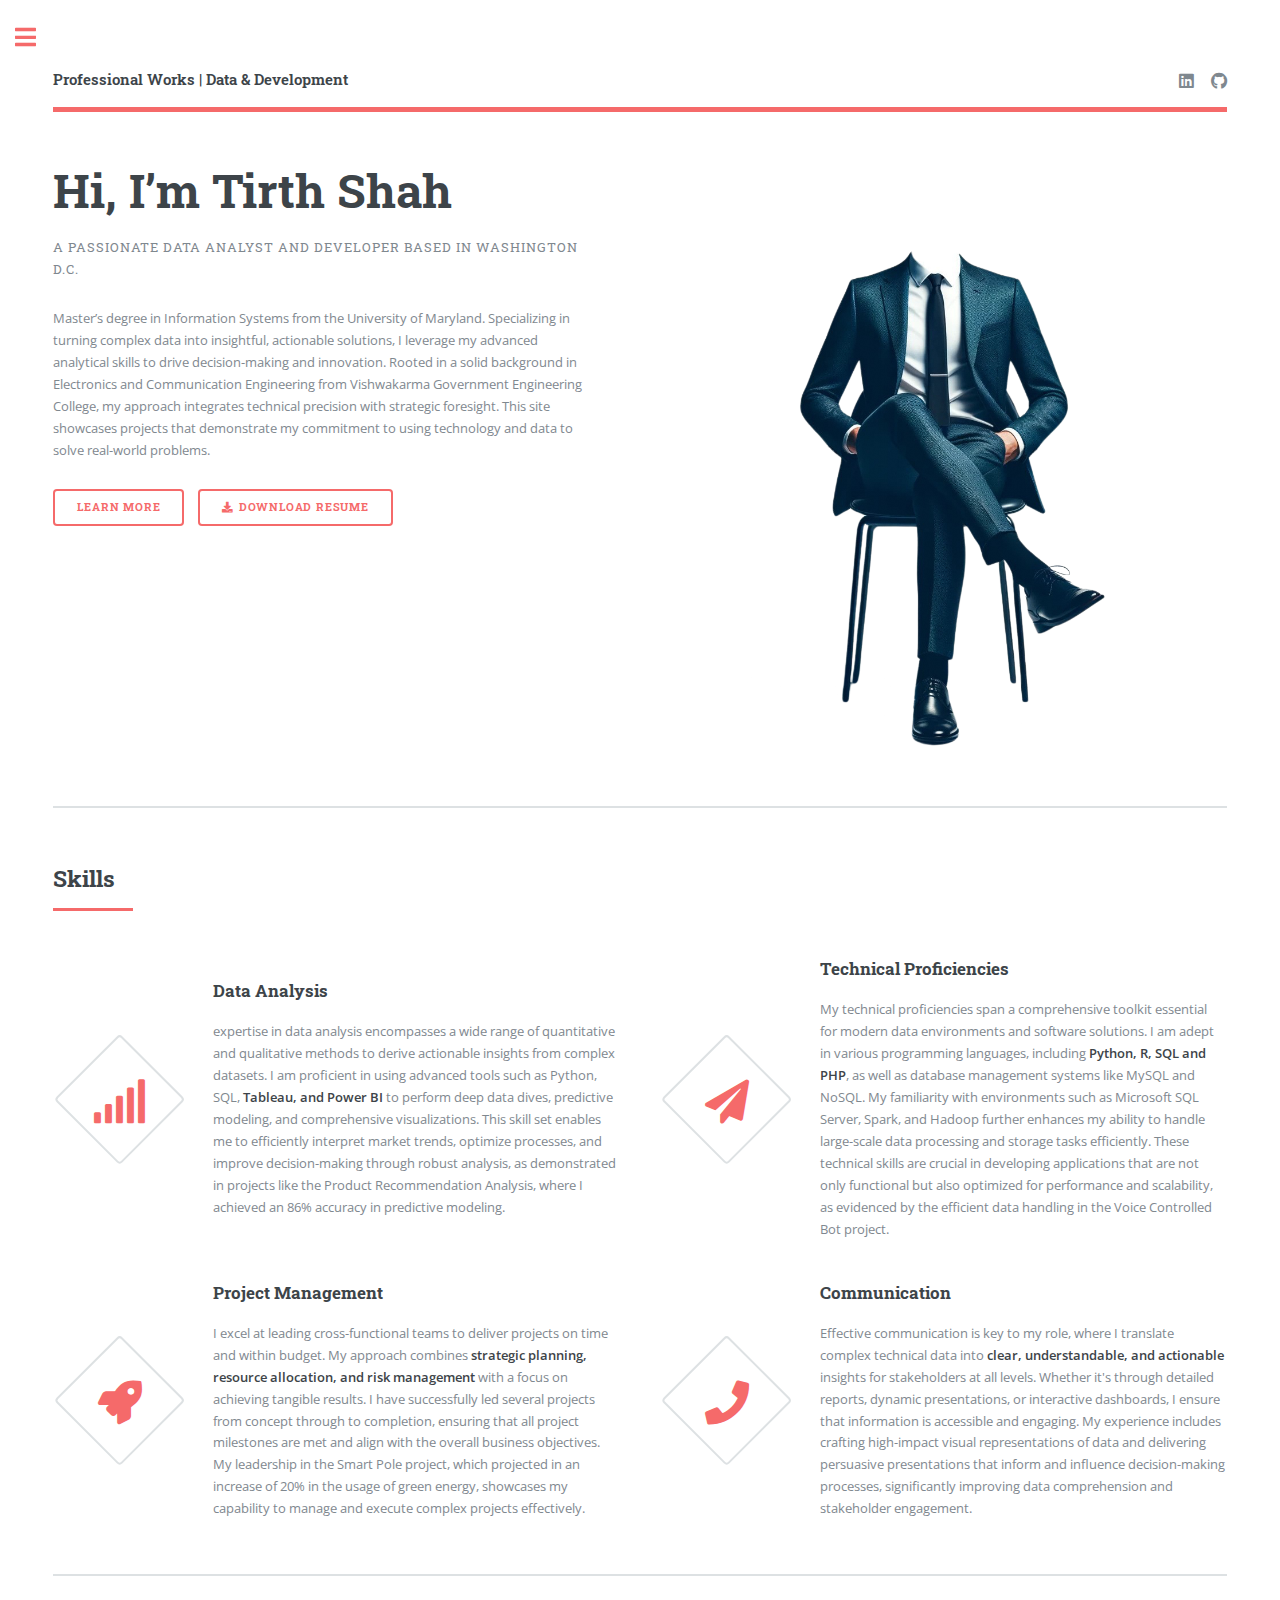
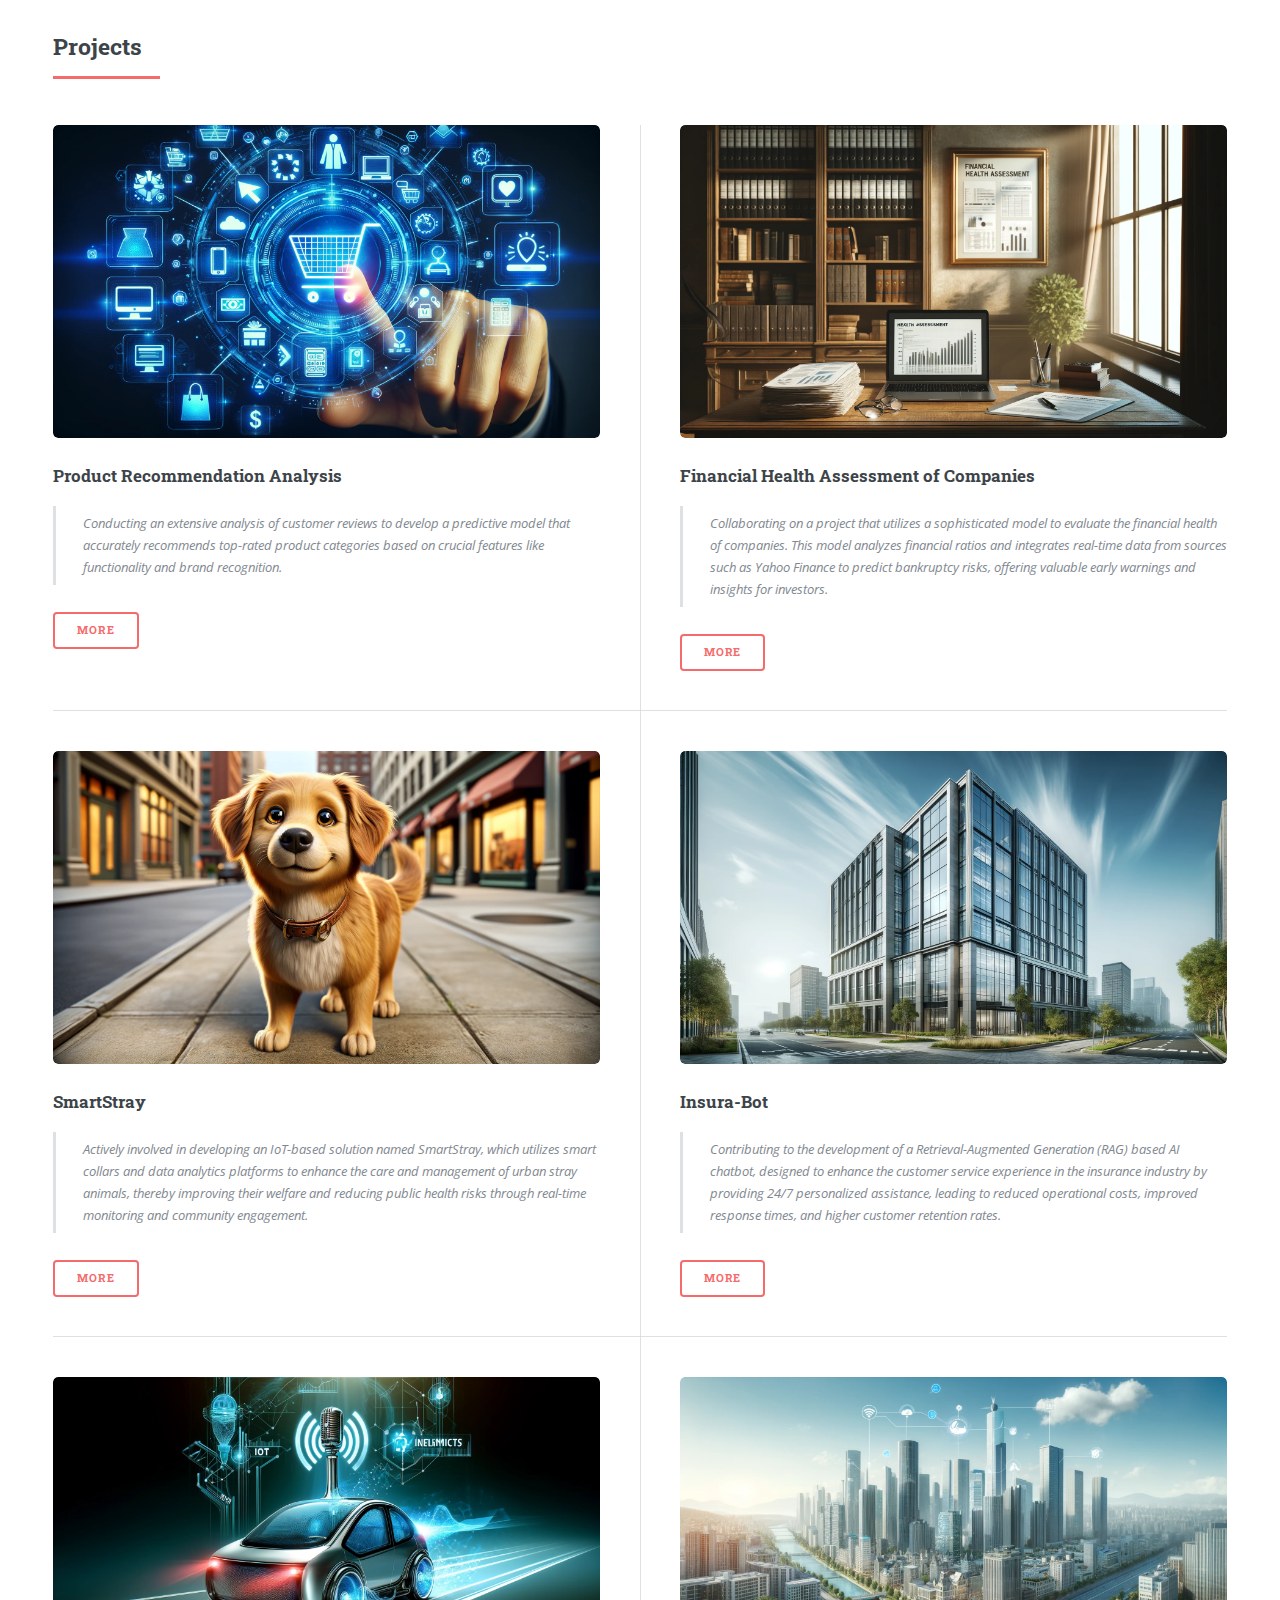
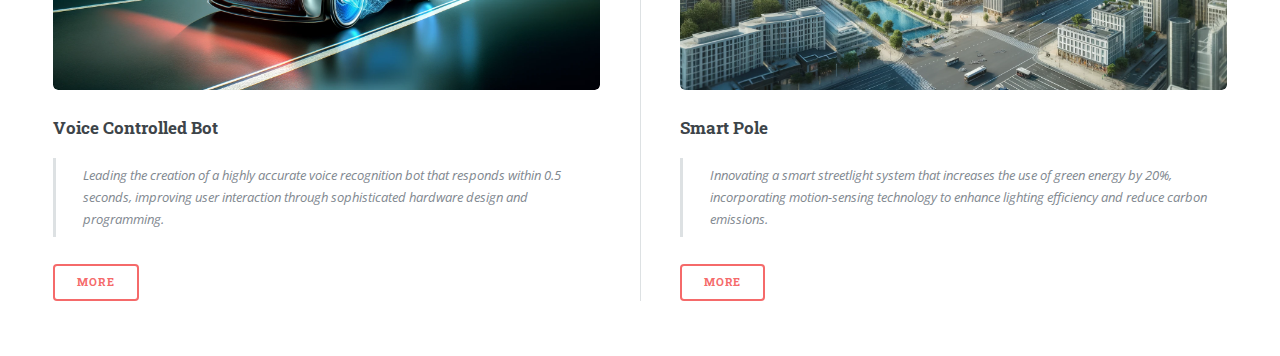
<file: index.html>
<!DOCTYPE HTML>
<!--
	Editorial by HTML5 UP
	html5up.net | @ajlkn
	Free for personal and commercial use under the CCA 3.0 license (html5up.net/license)
-->
<html>
	<head>
		<title>Tirth Shah's Portfolio</title>
		<meta charset="utf-8" />
		<meta name="viewport" content="width=device-width, initial-scale=1, user-scalable=no" />
		<link rel="stylesheet" href="assets/css/main.css" />
	</head>
	<body class="is-preload">

		<!-- Wrapper -->
			<div id="wrapper">

				<!-- Main -->
					<div id="main">
						<div class="inner">

							<!-- Header -->
								<header id="header">
									<a href="index.html" class="logo"><strong>Professional Works | Data & Development</strong></a>
									<ul class="icons">
										<li><a href="https://www.linkedin.com/in/shah00/" class="icon brands fa-linkedin" target="_blank"><span class="label">Linkedin</span></a></li>
										<li><a href="https://github.com/Shahtirth00" class="icon brands fa-github" target="_blank"><span class="label">Github</span></a></li>
									</ul>
								</header>

							<!-- Banner -->
								<section id="banner">
									<div class="content">
										<header>
											<h1>Hi, I’m Tirth Shah<br />
											</h1>
											<p>A passionate Data Analyst and Developer based in Washington D.C.</p>
										</header>
										<p>Master’s degree in Information Systems from the University of Maryland. Specializing in turning complex data into insightful, actionable solutions, I leverage my advanced analytical skills to drive decision-making and innovation. Rooted in a solid background in Electronics and Communication Engineering from Vishwakarma Government Engineering College, my approach integrates technical precision with strategic foresight. This site showcases projects that demonstrate my commitment to using technology and data to solve real-world problems.</p>
										<ul class="actions">
											<li><a href="about.html" class="button big">Learn More</a></li>
											<li><a href="https://raw.githubusercontent.com/Shahtirth00/tirthshah.github.io/main/Resume/TirthShah_Resume.pdf" class="button icon solid fa-download" download>Download Resume</a></li>
										</ul>
									</div>
									<span class="image object">
										<img src="images/ProfessionalMan-ezgif.com-webp-to-jpg-converter-removebg.png" alt="" />
									</span>
								</section>

							<!-- Section -->
								<section>
									<header class="major">
										<h2>Skills</h2>
									</header>
									<div class="features">
										<article>
											<span class="icon solid fa-signal"></span>
											<div class="content">
												<h3>Data Analysis</h3>
												<p>expertise in data analysis encompasses a wide range of quantitative and qualitative methods to derive actionable insights from complex datasets. I am proficient in using advanced tools such as Python, SQL, <strong>Tableau, and Power BI</strong> to perform deep data dives, predictive modeling, and comprehensive visualizations. This skill set enables me to efficiently interpret market trends, optimize processes, and improve decision-making through robust analysis, as demonstrated in projects like the Product Recommendation Analysis, where I achieved an 86% accuracy in predictive modeling.</p>
											</div>
										</article>
										<article>
											<span class="icon solid fa-paper-plane"></span>
											<div class="content">
												<h3>Technical Proficiencies</h3>
												<p>My technical proficiencies span a comprehensive toolkit essential for modern data environments and software solutions. I am adept in various programming languages, including <strong>Python, R, SQL and PHP</strong>, as well as database management systems like MySQL and NoSQL. My familiarity with environments such as Microsoft SQL Server, Spark, and Hadoop further enhances my ability to handle large-scale data processing and storage tasks efficiently. These technical skills are crucial in developing applications that are not only functional but also optimized for performance and scalability, as evidenced by the efficient data handling in the Voice Controlled Bot project.</p>
											</div>
										</article>
										<article>
											<span class="icon solid fa-rocket"></span>
											<div class="content">
												<h3>Project Management</h3>
												<p>I excel at leading cross-functional teams to deliver projects on time and within budget. My approach combines <strong>strategic planning, resource allocation, and risk management</strong> with a focus on achieving tangible results. I have successfully led several projects from concept through to completion, ensuring that all project milestones are met and align with the overall business objectives. My leadership in the Smart Pole project, which projected in an increase of 20% in the usage of green energy, showcases my capability to manage and execute complex projects effectively.</p>
											</div>
										</article>
										<article>
											<span class="icon solid fa-phone"></span>
											<div class="content">
												<h3>Communication</h3>
												<p>Effective communication is key to my role, where I translate complex technical data into <strong>clear, understandable, and actionable</strong> insights for stakeholders at all levels. Whether it's through detailed reports, dynamic presentations, or interactive dashboards, I ensure that information is accessible and engaging. My experience includes crafting high-impact visual representations of data and delivering persuasive presentations that inform and influence decision-making processes, significantly improving data comprehension and stakeholder engagement.</p>
											</div>
										</article>
									</div>
								</section>

							<!-- Section -->
								<section>
									<header class="major">
										<h2>Projects</h2>
									</header>
									<div class="posts">
										<article>
											<a href="#" class="image"><img src="images/ProductRecommendation.webp" alt="" /></a>
											<h3>Product Recommendation Analysis</h3>
											<blockquote>Conducting an extensive analysis of customer reviews to develop a predictive model that accurately recommends top-rated product categories based on crucial features like functionality and brand recognition.</blockquote>
											<ul class="actions">
												<li><a href="https://github.com/Shahtirth00/Product-Recommendation-Analysis" target="_blank" class="button">More</a></li>
											</ul>
										</article>
										<article>
											<a href="#" class="image"><img src="images/Financial.webp" alt="An image of " /></a>
											<h3>Financial Health Assessment of Companies</h3>
											<blockquote>Collaborating on a project that utilizes a sophisticated model to evaluate the financial health of companies. This model analyzes financial ratios and integrates real-time data from sources such as Yahoo Finance to predict bankruptcy risks, offering valuable early warnings and insights for investors.</blockquote>
											<ul class="actions">
												<li><a href="https://github.com/Shahtirth00/Financial-Health-Assessment-of-Companies" target="_blank" class="button">More</a></li>
											</ul>
										</article>
										<article>
											<a href="#" class="image"><img src="images/SmartStray.webp" alt="" /></a>
											<h3>SmartStray</h3>
											<blockquote>Actively involved in developing an IoT-based solution named SmartStray, which utilizes smart collars and data analytics platforms to enhance the care and management of urban stray animals, thereby improving their welfare and reducing public health risks through real-time monitoring and community engagement.</blockquote>
											<ul class="actions">
												<li><a href="#" class="button">More</a></li>
											</ul>
										</article>
										<article>
											<a href="#" class="image"><img src="images/InsuranceComp.webp" alt="" /></a>
											<h3>Insura-Bot</h3>
											<blockquote>Contributing to the development of a Retrieval-Augmented Generation (RAG) based AI chatbot, designed to enhance the customer service experience in the insurance industry by providing 24/7 personalized assistance, leading to reduced operational costs, improved response times, and higher customer retention rates.</blockquote>
											<ul class="actions">
												<li><a href="https://github.com/Shahtirth00/InsuraBot" target="_blank" class="button">More</a></li>
											</ul>
										</article>
										<article>
											<a href="#" class="image"><img src="images/VoiceControlledBot.webp" alt="" /></a>
											<h3>Voice Controlled Bot</h3>
											<blockquote>Leading the creation of a highly accurate voice recognition bot that responds within 0.5 seconds, improving user interaction through sophisticated hardware design and programming.</blockquote>
											<ul class="actions">
												<li><a href="#" class="button">More</a></li>
											</ul>
										</article>
										<article>
											<a href="#" class="image"><img src="images/SmartCity.webp" alt="" /></a>
											<h3>Smart Pole</h3>
											<blockquote>Innovating a smart streetlight system that increases the use of green energy by 20%, incorporating motion-sensing technology to enhance lighting efficiency and reduce carbon emissions.</blockquote>
											<ul class="actions">
												<li><a href="#" class="button">More</a></li>
											</ul>
										</article>
									</div>
								</section>

						</div>
					</div>

				<!-- Sidebar -->
					<div id="sidebar">
						<div class="inner">

							<!-- Menu -->
								<nav id="menu">
									<header class="major">
										<h2>Menu</h2>
									</header>
									<ul>
										<li><a href="index.html">Homepage</a></li>
										<li><a href="about.html">About</a></li>
										<li>
											<span class="opener">Projects</span>
											<ul>
												<li><a href="https://github.com/Shahtirth00/Product-Recommendation-Analysis" target="_blank">Product Recommendation Analysis</a></li>
												<li><a href="https://github.com/Shahtirth00/Financial-Health-Assessment-of-Companies" target="_blank">Financial Health Assessment of Companies</a></li>
												<li><a href="#">SmartStray</a></li>
												<li><a href="https://github.com/Shahtirth00/InsuraBot" target="_blank">Insura-Bot</a></li>
												<li><a href="#">Voice Controlled Bot</a></li>
												<li><a href="#">Smart Pole</a></li>
											</ul>
										<li>
											<span class="opener">Work Experience</span>
											<ul>
												<li><a href="#">MSquare Technologies</a></li>
											</ul>
										</li>
									</ul>
								</nav>

							<!-- Section -->
								<section>
									<header class="major">
										<h2>Get in touch</h2>
									</header>
									<p>Whether you have a question, a collaboration idea, or just want to say hello, I'd love to hear from you! Feel free to reach out through any of the methods below.</p>
									<ul class="contact">
										<li class="icon solid fa-envelope"><a href="mailto:shah00@umd.edu">shah00@umd.edu</a></li>
										<li class="icon solid fa-phone">(804) 971-0815</li>
										<li class="icon solid fa-home">8802 36th Ave<br />
										College Park, MD 20740</li>
									</ul>
								</section>

							<!-- Footer -->
								<footer id="footer">
									<p class="copyright">&copy; Tirth Shah. All rights reserved.</p>
								</footer>

						</div>
					</div>

			</div>

		<!-- Scripts -->
			<script src="assets/js/jquery.min.js"></script>
			<script src="assets/js/browser.min.js"></script>
			<script src="assets/js/breakpoints.min.js"></script>
			<script src="assets/js/util.js"></script>
			<script src="assets/js/main.js"></script>

	</body>
</html>
</file>
<file: assets/css/main.css>
@import url(fontawesome-all.min.css);
@import url("https://fonts.googleapis.com/css?family=Open+Sans:400,600,400italic,600italic|Roboto+Slab:400,700");
/*
	Editorial by HTML5 UP
	html5up.net | @ajlkn
	Free for personal and commercial use under the CCA 3.0 license (html5up.net/license)
*/
html, body, div, span, applet, object,
iframe, h1, h2, h3, h4, h5, h6, p, blockquote,
pre, a, abbr, acronym, address, big, cite,
code, del, dfn, em, img, ins, kbd, q, s, samp,
small, strike, strong, sub, sup, tt, var, b,
u, i, center, dl, dt, dd, ol, ul, li, fieldset,
form, label, legend, table, caption, tbody,
tfoot, thead, tr, th, td, article, aside,
canvas, details, embed, figure, figcaption,
footer, header, hgroup, menu, nav, output, ruby,
section, summary, time, mark, audio, video {
  margin: 0;
  padding: 0;
  border: 0;
  font-size: 100%;
  font: inherit;
  vertical-align: baseline; }

article, aside, details, figcaption, figure,
footer, header, hgroup, menu, nav, section {
  display: block; }

body {
  line-height: 1; }

ol, ul {
  list-style: none; }

blockquote, q {
  quotes: none; }
  blockquote:before, blockquote:after, q:before, q:after {
    content: '';
    content: none; }

table {
  border-collapse: collapse;
  border-spacing: 0; }

body {
  -webkit-text-size-adjust: none; }

mark {
  background-color: transparent;
  color: inherit; }

input::-moz-focus-inner {
  border: 0;
  padding: 0; }

input, select, textarea {
  -moz-appearance: none;
  -webkit-appearance: none;
  -ms-appearance: none;
  appearance: none; }

/* Basic */
@-ms-viewport {
  width: device-width; }

body {
  -ms-overflow-style: scrollbar; }

@media screen and (max-width: 480px) {
  html, body {
    min-width: 320px; } }

html {
  box-sizing: border-box; }

*, *:before, *:after {
  box-sizing: inherit; }

body {
  background: #ffffff; }
  body.is-preload *, body.is-preload *:before, body.is-preload *:after, body.is-resizing *, body.is-resizing *:before, body.is-resizing *:after {
    -moz-animation: none !important;
    -webkit-animation: none !important;
    -ms-animation: none !important;
    animation: none !important;
    -moz-transition: none !important;
    -webkit-transition: none !important;
    -ms-transition: none !important;
    transition: none !important; }

/* Type */
body, input, select, textarea {
  color: #7f888f;
  font-family: "Open Sans", sans-serif;
  font-size: 13pt;
  font-weight: 400;
  line-height: 1.65; }
  @media screen and (max-width: 1680px) {
    body, input, select, textarea {
      font-size: 11pt; } }
  @media screen and (max-width: 1280px) {
    body, input, select, textarea {
      font-size: 10pt; } }
  @media screen and (max-width: 360px) {
    body, input, select, textarea {
      font-size: 9pt; } }

a {
  -moz-transition: color 0.2s ease-in-out, border-bottom-color 0.2s ease-in-out;
  -webkit-transition: color 0.2s ease-in-out, border-bottom-color 0.2s ease-in-out;
  -ms-transition: color 0.2s ease-in-out, border-bottom-color 0.2s ease-in-out;
  transition: color 0.2s ease-in-out, border-bottom-color 0.2s ease-in-out;
  border-bottom: dotted 1px;
  color: #f56a6a;
  text-decoration: none; }
  a:hover {
    border-bottom-color: #f56a6a;
    color: #f56a6a !important; }
    a:hover strong {
      color: inherit; }

strong, b {
  color: #3d4449;
  font-weight: 600; }

em, i {
  font-style: italic; }

p {
  margin: 0 0 2em 0; }

h1, h2, h3, h4, h5, h6 {
  color: #3d4449;
  font-family: "Roboto Slab", serif;
  font-weight: 700;
  line-height: 1.5;
  margin: 0 0 1em 0; }
  h1 a, h2 a, h3 a, h4 a, h5 a, h6 a {
    color: inherit;
    text-decoration: none;
    border-bottom: 0; }

h1 {
  font-size: 4em;
  margin: 0 0 0.5em 0;
  line-height: 1.3; }

h2 {
  font-size: 1.75em; }

h3 {
  font-size: 1.25em; }

h4 {
  font-size: 1.1em; }

h5 {
  font-size: 0.9em; }

h6 {
  font-size: 0.7em; }

@media screen and (max-width: 1680px) {
  h1 {
    font-size: 3.5em; } }

@media screen and (max-width: 980px) {
  h1 {
    font-size: 3.25em; } }

@media screen and (max-width: 736px) {
  h1 {
    font-size: 2em;
    line-height: 1.4; }
  h2 {
    font-size: 1.5em; } }

sub {
  font-size: 0.8em;
  position: relative;
  top: 0.5em; }

sup {
  font-size: 0.8em;
  position: relative;
  top: -0.5em; }

blockquote {
  border-left: solid 3px rgba(210, 215, 217, 0.75);
  font-style: italic;
  margin: 0 0 2em 0;
  padding: 0.5em 0 0.5em 2em; }

code {
  background: rgba(230, 235, 237, 0.25);
  border-radius: 0.375em;
  border: solid 1px rgba(210, 215, 217, 0.75);
  font-family: "Courier New", monospace;
  font-size: 0.9em;
  margin: 0 0.25em;
  padding: 0.25em 0.65em; }

pre {
  -webkit-overflow-scrolling: touch;
  font-family: "Courier New", monospace;
  font-size: 0.9em;
  margin: 0 0 2em 0; }
  pre code {
    display: block;
    line-height: 1.75;
    padding: 1em 1.5em;
    overflow-x: auto; }

hr {
  border: 0;
  border-bottom: solid 1px rgba(210, 215, 217, 0.75);
  margin: 2em 0; }
  hr.major {
    margin: 3em 0; }

.align-left {
  text-align: left; }

.align-center {
  text-align: center; }

.align-right {
  text-align: right; }

/* Row */
.row {
  display: flex;
  flex-wrap: wrap;
  box-sizing: border-box;
  align-items: stretch; }
  .row > * {
    box-sizing: border-box; }
  .row.gtr-uniform > * > :last-child {
    margin-bottom: 0; }
  .row.aln-left {
    justify-content: flex-start; }
  .row.aln-center {
    justify-content: center; }
  .row.aln-right {
    justify-content: flex-end; }
  .row.aln-top {
    align-items: flex-start; }
  .row.aln-middle {
    align-items: center; }
  .row.aln-bottom {
    align-items: flex-end; }
  .row > .imp {
    order: -1; }
  .row > .col-1 {
    width: 8.33333%; }
  .row > .off-1 {
    margin-left: 8.33333%; }
  .row > .col-2 {
    width: 16.66667%; }
  .row > .off-2 {
    margin-left: 16.66667%; }
  .row > .col-3 {
    width: 25%; }
  .row > .off-3 {
    margin-left: 25%; }
  .row > .col-4 {
    width: 33.33333%; }
  .row > .off-4 {
    margin-left: 33.33333%; }
  .row > .col-5 {
    width: 41.66667%; }
  .row > .off-5 {
    margin-left: 41.66667%; }
  .row > .col-6 {
    width: 50%; }
  .row > .off-6 {
    margin-left: 50%; }
  .row > .col-7 {
    width: 58.33333%; }
  .row > .off-7 {
    margin-left: 58.33333%; }
  .row > .col-8 {
    width: 66.66667%; }
  .row > .off-8 {
    margin-left: 66.66667%; }
  .row > .col-9 {
    width: 75%; }
  .row > .off-9 {
    margin-left: 75%; }
  .row > .col-10 {
    width: 83.33333%; }
  .row > .off-10 {
    margin-left: 83.33333%; }
  .row > .col-11 {
    width: 91.66667%; }
  .row > .off-11 {
    margin-left: 91.66667%; }
  .row > .col-12 {
    width: 100%; }
  .row > .off-12 {
    margin-left: 100%; }
  .row.gtr-0 {
    margin-top: 0;
    margin-left: 0em; }
    .row.gtr-0 > * {
      padding: 0 0 0 0em; }
    .row.gtr-0.gtr-uniform {
      margin-top: 0em; }
      .row.gtr-0.gtr-uniform > * {
        padding-top: 0em; }
  .row.gtr-25 {
    margin-top: 0;
    margin-left: -0.375em; }
    .row.gtr-25 > * {
      padding: 0 0 0 0.375em; }
    .row.gtr-25.gtr-uniform {
      margin-top: -0.375em; }
      .row.gtr-25.gtr-uniform > * {
        padding-top: 0.375em; }
  .row.gtr-50 {
    margin-top: 0;
    margin-left: -0.75em; }
    .row.gtr-50 > * {
      padding: 0 0 0 0.75em; }
    .row.gtr-50.gtr-uniform {
      margin-top: -0.75em; }
      .row.gtr-50.gtr-uniform > * {
        padding-top: 0.75em; }
  .row {
    margin-top: 0;
    margin-left: -1.5em; }
    .row > * {
      padding: 0 0 0 1.5em; }
    .row.gtr-uniform {
      margin-top: -1.5em; }
      .row.gtr-uniform > * {
        padding-top: 1.5em; }
  .row.gtr-150 {
    margin-top: 0;
    margin-left: -2.25em; }
    .row.gtr-150 > * {
      padding: 0 0 0 2.25em; }
    .row.gtr-150.gtr-uniform {
      margin-top: -2.25em; }
      .row.gtr-150.gtr-uniform > * {
        padding-top: 2.25em; }
  .row.gtr-200 {
    margin-top: 0;
    margin-left: -3em; }
    .row.gtr-200 > * {
      padding: 0 0 0 3em; }
    .row.gtr-200.gtr-uniform {
      margin-top: -3em; }
      .row.gtr-200.gtr-uniform > * {
        padding-top: 3em; }
  @media screen and (max-width: 1680px) {
    .row {
      display: flex;
      flex-wrap: wrap;
      box-sizing: border-box;
      align-items: stretch; }
      .row > * {
        box-sizing: border-box; }
      .row.gtr-uniform > * > :last-child {
        margin-bottom: 0; }
      .row.aln-left {
        justify-content: flex-start; }
      .row.aln-center {
        justify-content: center; }
      .row.aln-right {
        justify-content: flex-end; }
      .row.aln-top {
        align-items: flex-start; }
      .row.aln-middle {
        align-items: center; }
      .row.aln-bottom {
        align-items: flex-end; }
      .row > .imp-xlarge {
        order: -1; }
      .row > .col-1-xlarge {
        width: 8.33333%; }
      .row > .off-1-xlarge {
        margin-left: 8.33333%; }
      .row > .col-2-xlarge {
        width: 16.66667%; }
      .row > .off-2-xlarge {
        margin-left: 16.66667%; }
      .row > .col-3-xlarge {
        width: 25%; }
      .row > .off-3-xlarge {
        margin-left: 25%; }
      .row > .col-4-xlarge {
        width: 33.33333%; }
      .row > .off-4-xlarge {
        margin-left: 33.33333%; }
      .row > .col-5-xlarge {
        width: 41.66667%; }
      .row > .off-5-xlarge {
        margin-left: 41.66667%; }
      .row > .col-6-xlarge {
        width: 50%; }
      .row > .off-6-xlarge {
        margin-left: 50%; }
      .row > .col-7-xlarge {
        width: 58.33333%; }
      .row > .off-7-xlarge {
        margin-left: 58.33333%; }
      .row > .col-8-xlarge {
        width: 66.66667%; }
      .row > .off-8-xlarge {
        margin-left: 66.66667%; }
      .row > .col-9-xlarge {
        width: 75%; }
      .row > .off-9-xlarge {
        margin-left: 75%; }
      .row > .col-10-xlarge {
        width: 83.33333%; }
      .row > .off-10-xlarge {
        margin-left: 83.33333%; }
      .row > .col-11-xlarge {
        width: 91.66667%; }
      .row > .off-11-xlarge {
        margin-left: 91.66667%; }
      .row > .col-12-xlarge {
        width: 100%; }
      .row > .off-12-xlarge {
        margin-left: 100%; }
      .row.gtr-0 {
        margin-top: 0;
        margin-left: 0em; }
        .row.gtr-0 > * {
          padding: 0 0 0 0em; }
        .row.gtr-0.gtr-uniform {
          margin-top: 0em; }
          .row.gtr-0.gtr-uniform > * {
            padding-top: 0em; }
      .row.gtr-25 {
        margin-top: 0;
        margin-left: -0.375em; }
        .row.gtr-25 > * {
          padding: 0 0 0 0.375em; }
        .row.gtr-25.gtr-uniform {
          margin-top: -0.375em; }
          .row.gtr-25.gtr-uniform > * {
            padding-top: 0.375em; }
      .row.gtr-50 {
        margin-top: 0;
        margin-left: -0.75em; }
        .row.gtr-50 > * {
          padding: 0 0 0 0.75em; }
        .row.gtr-50.gtr-uniform {
          margin-top: -0.75em; }
          .row.gtr-50.gtr-uniform > * {
            padding-top: 0.75em; }
      .row {
        margin-top: 0;
        margin-left: -1.5em; }
        .row > * {
          padding: 0 0 0 1.5em; }
        .row.gtr-uniform {
          margin-top: -1.5em; }
          .row.gtr-uniform > * {
            padding-top: 1.5em; }
      .row.gtr-150 {
        margin-top: 0;
        margin-left: -2.25em; }
        .row.gtr-150 > * {
          padding: 0 0 0 2.25em; }
        .row.gtr-150.gtr-uniform {
          margin-top: -2.25em; }
          .row.gtr-150.gtr-uniform > * {
            padding-top: 2.25em; }
      .row.gtr-200 {
        margin-top: 0;
        margin-left: -3em; }
        .row.gtr-200 > * {
          padding: 0 0 0 3em; }
        .row.gtr-200.gtr-uniform {
          margin-top: -3em; }
          .row.gtr-200.gtr-uniform > * {
            padding-top: 3em; } }
  @media screen and (max-width: 1280px) {
    .row {
      display: flex;
      flex-wrap: wrap;
      box-sizing: border-box;
      align-items: stretch; }
      .row > * {
        box-sizing: border-box; }
      .row.gtr-uniform > * > :last-child {
        margin-bottom: 0; }
      .row.aln-left {
        justify-content: flex-start; }
      .row.aln-center {
        justify-content: center; }
      .row.aln-right {
        justify-content: flex-end; }
      .row.aln-top {
        align-items: flex-start; }
      .row.aln-middle {
        align-items: center; }
      .row.aln-bottom {
        align-items: flex-end; }
      .row > .imp-large {
        order: -1; }
      .row > .col-1-large {
        width: 8.33333%; }
      .row > .off-1-large {
        margin-left: 8.33333%; }
      .row > .col-2-large {
        width: 16.66667%; }
      .row > .off-2-large {
        margin-left: 16.66667%; }
      .row > .col-3-large {
        width: 25%; }
      .row > .off-3-large {
        margin-left: 25%; }
      .row > .col-4-large {
        width: 33.33333%; }
      .row > .off-4-large {
        margin-left: 33.33333%; }
      .row > .col-5-large {
        width: 41.66667%; }
      .row > .off-5-large {
        margin-left: 41.66667%; }
      .row > .col-6-large {
        width: 50%; }
      .row > .off-6-large {
        margin-left: 50%; }
      .row > .col-7-large {
        width: 58.33333%; }
      .row > .off-7-large {
        margin-left: 58.33333%; }
      .row > .col-8-large {
        width: 66.66667%; }
      .row > .off-8-large {
        margin-left: 66.66667%; }
      .row > .col-9-large {
        width: 75%; }
      .row > .off-9-large {
        margin-left: 75%; }
      .row > .col-10-large {
        width: 83.33333%; }
      .row > .off-10-large {
        margin-left: 83.33333%; }
      .row > .col-11-large {
        width: 91.66667%; }
      .row > .off-11-large {
        margin-left: 91.66667%; }
      .row > .col-12-large {
        width: 100%; }
      .row > .off-12-large {
        margin-left: 100%; }
      .row.gtr-0 {
        margin-top: 0;
        margin-left: 0em; }
        .row.gtr-0 > * {
          padding: 0 0 0 0em; }
        .row.gtr-0.gtr-uniform {
          margin-top: 0em; }
          .row.gtr-0.gtr-uniform > * {
            padding-top: 0em; }
      .row.gtr-25 {
        margin-top: 0;
        margin-left: -0.375em; }
        .row.gtr-25 > * {
          padding: 0 0 0 0.375em; }
        .row.gtr-25.gtr-uniform {
          margin-top: -0.375em; }
          .row.gtr-25.gtr-uniform > * {
            padding-top: 0.375em; }
      .row.gtr-50 {
        margin-top: 0;
        margin-left: -0.75em; }
        .row.gtr-50 > * {
          padding: 0 0 0 0.75em; }
        .row.gtr-50.gtr-uniform {
          margin-top: -0.75em; }
          .row.gtr-50.gtr-uniform > * {
            padding-top: 0.75em; }
      .row {
        margin-top: 0;
        margin-left: -1.5em; }
        .row > * {
          padding: 0 0 0 1.5em; }
        .row.gtr-uniform {
          margin-top: -1.5em; }
          .row.gtr-uniform > * {
            padding-top: 1.5em; }
      .row.gtr-150 {
        margin-top: 0;
        margin-left: -2.25em; }
        .row.gtr-150 > * {
          padding: 0 0 0 2.25em; }
        .row.gtr-150.gtr-uniform {
          margin-top: -2.25em; }
          .row.gtr-150.gtr-uniform > * {
            padding-top: 2.25em; }
      .row.gtr-200 {
        margin-top: 0;
        margin-left: -3em; }
        .row.gtr-200 > * {
          padding: 0 0 0 3em; }
        .row.gtr-200.gtr-uniform {
          margin-top: -3em; }
          .row.gtr-200.gtr-uniform > * {
            padding-top: 3em; } }
  @media screen and (max-width: 980px) {
    .row {
      display: flex;
      flex-wrap: wrap;
      box-sizing: border-box;
      align-items: stretch; }
      .row > * {
        box-sizing: border-box; }
      .row.gtr-uniform > * > :last-child {
        margin-bottom: 0; }
      .row.aln-left {
        justify-content: flex-start; }
      .row.aln-center {
        justify-content: center; }
      .row.aln-right {
        justify-content: flex-end; }
      .row.aln-top {
        align-items: flex-start; }
      .row.aln-middle {
        align-items: center; }
      .row.aln-bottom {
        align-items: flex-end; }
      .row > .imp-medium {
        order: -1; }
      .row > .col-1-medium {
        width: 8.33333%; }
      .row > .off-1-medium {
        margin-left: 8.33333%; }
      .row > .col-2-medium {
        width: 16.66667%; }
      .row > .off-2-medium {
        margin-left: 16.66667%; }
      .row > .col-3-medium {
        width: 25%; }
      .row > .off-3-medium {
        margin-left: 25%; }
      .row > .col-4-medium {
        width: 33.33333%; }
      .row > .off-4-medium {
        margin-left: 33.33333%; }
      .row > .col-5-medium {
        width: 41.66667%; }
      .row > .off-5-medium {
        margin-left: 41.66667%; }
      .row > .col-6-medium {
        width: 50%; }
      .row > .off-6-medium {
        margin-left: 50%; }
      .row > .col-7-medium {
        width: 58.33333%; }
      .row > .off-7-medium {
        margin-left: 58.33333%; }
      .row > .col-8-medium {
        width: 66.66667%; }
      .row > .off-8-medium {
        margin-left: 66.66667%; }
      .row > .col-9-medium {
        width: 75%; }
      .row > .off-9-medium {
        margin-left: 75%; }
      .row > .col-10-medium {
        width: 83.33333%; }
      .row > .off-10-medium {
        margin-left: 83.33333%; }
      .row > .col-11-medium {
        width: 91.66667%; }
      .row > .off-11-medium {
        margin-left: 91.66667%; }
      .row > .col-12-medium {
        width: 100%; }
      .row > .off-12-medium {
        margin-left: 100%; }
      .row.gtr-0 {
        margin-top: 0;
        margin-left: 0em; }
        .row.gtr-0 > * {
          padding: 0 0 0 0em; }
        .row.gtr-0.gtr-uniform {
          margin-top: 0em; }
          .row.gtr-0.gtr-uniform > * {
            padding-top: 0em; }
      .row.gtr-25 {
        margin-top: 0;
        margin-left: -0.375em; }
        .row.gtr-25 > * {
          padding: 0 0 0 0.375em; }
        .row.gtr-25.gtr-uniform {
          margin-top: -0.375em; }
          .row.gtr-25.gtr-uniform > * {
            padding-top: 0.375em; }
      .row.gtr-50 {
        margin-top: 0;
        margin-left: -0.75em; }
        .row.gtr-50 > * {
          padding: 0 0 0 0.75em; }
        .row.gtr-50.gtr-uniform {
          margin-top: -0.75em; }
          .row.gtr-50.gtr-uniform > * {
            padding-top: 0.75em; }
      .row {
        margin-top: 0;
        margin-left: -1.5em; }
        .row > * {
          padding: 0 0 0 1.5em; }
        .row.gtr-uniform {
          margin-top: -1.5em; }
          .row.gtr-uniform > * {
            padding-top: 1.5em; }
      .row.gtr-150 {
        margin-top: 0;
        margin-left: -2.25em; }
        .row.gtr-150 > * {
          padding: 0 0 0 2.25em; }
        .row.gtr-150.gtr-uniform {
          margin-top: -2.25em; }
          .row.gtr-150.gtr-uniform > * {
            padding-top: 2.25em; }
      .row.gtr-200 {
        margin-top: 0;
        margin-left: -3em; }
        .row.gtr-200 > * {
          padding: 0 0 0 3em; }
        .row.gtr-200.gtr-uniform {
          margin-top: -3em; }
          .row.gtr-200.gtr-uniform > * {
            padding-top: 3em; } }
  @media screen and (max-width: 736px) {
    .row {
      display: flex;
      flex-wrap: wrap;
      box-sizing: border-box;
      align-items: stretch; }
      .row > * {
        box-sizing: border-box; }
      .row.gtr-uniform > * > :last-child {
        margin-bottom: 0; }
      .row.aln-left {
        justify-content: flex-start; }
      .row.aln-center {
        justify-content: center; }
      .row.aln-right {
        justify-content: flex-end; }
      .row.aln-top {
        align-items: flex-start; }
      .row.aln-middle {
        align-items: center; }
      .row.aln-bottom {
        align-items: flex-end; }
      .row > .imp-small {
        order: -1; }
      .row > .col-1-small {
        width: 8.33333%; }
      .row > .off-1-small {
        margin-left: 8.33333%; }
      .row > .col-2-small {
        width: 16.66667%; }
      .row > .off-2-small {
        margin-left: 16.66667%; }
      .row > .col-3-small {
        width: 25%; }
      .row > .off-3-small {
        margin-left: 25%; }
      .row > .col-4-small {
        width: 33.33333%; }
      .row > .off-4-small {
        margin-left: 33.33333%; }
      .row > .col-5-small {
        width: 41.66667%; }
      .row > .off-5-small {
        margin-left: 41.66667%; }
      .row > .col-6-small {
        width: 50%; }
      .row > .off-6-small {
        margin-left: 50%; }
      .row > .col-7-small {
        width: 58.33333%; }
      .row > .off-7-small {
        margin-left: 58.33333%; }
      .row > .col-8-small {
        width: 66.66667%; }
      .row > .off-8-small {
        margin-left: 66.66667%; }
      .row > .col-9-small {
        width: 75%; }
      .row > .off-9-small {
        margin-left: 75%; }
      .row > .col-10-small {
        width: 83.33333%; }
      .row > .off-10-small {
        margin-left: 83.33333%; }
      .row > .col-11-small {
        width: 91.66667%; }
      .row > .off-11-small {
        margin-left: 91.66667%; }
      .row > .col-12-small {
        width: 100%; }
      .row > .off-12-small {
        margin-left: 100%; }
      .row.gtr-0 {
        margin-top: 0;
        margin-left: 0em; }
        .row.gtr-0 > * {
          padding: 0 0 0 0em; }
        .row.gtr-0.gtr-uniform {
          margin-top: 0em; }
          .row.gtr-0.gtr-uniform > * {
            padding-top: 0em; }
      .row.gtr-25 {
        margin-top: 0;
        margin-left: -0.375em; }
        .row.gtr-25 > * {
          padding: 0 0 0 0.375em; }
        .row.gtr-25.gtr-uniform {
          margin-top: -0.375em; }
          .row.gtr-25.gtr-uniform > * {
            padding-top: 0.375em; }
      .row.gtr-50 {
        margin-top: 0;
        margin-left: -0.75em; }
        .row.gtr-50 > * {
          padding: 0 0 0 0.75em; }
        .row.gtr-50.gtr-uniform {
          margin-top: -0.75em; }
          .row.gtr-50.gtr-uniform > * {
            padding-top: 0.75em; }
      .row {
        margin-top: 0;
        margin-left: -1.5em; }
        .row > * {
          padding: 0 0 0 1.5em; }
        .row.gtr-uniform {
          margin-top: -1.5em; }
          .row.gtr-uniform > * {
            padding-top: 1.5em; }
      .row.gtr-150 {
        margin-top: 0;
        margin-left: -2.25em; }
        .row.gtr-150 > * {
          padding: 0 0 0 2.25em; }
        .row.gtr-150.gtr-uniform {
          margin-top: -2.25em; }
          .row.gtr-150.gtr-uniform > * {
            padding-top: 2.25em; }
      .row.gtr-200 {
        margin-top: 0;
        margin-left: -3em; }
        .row.gtr-200 > * {
          padding: 0 0 0 3em; }
        .row.gtr-200.gtr-uniform {
          margin-top: -3em; }
          .row.gtr-200.gtr-uniform > * {
            padding-top: 3em; } }
  @media screen and (max-width: 480px) {
    .row {
      display: flex;
      flex-wrap: wrap;
      box-sizing: border-box;
      align-items: stretch; }
      .row > * {
        box-sizing: border-box; }
      .row.gtr-uniform > * > :last-child {
        margin-bottom: 0; }
      .row.aln-left {
        justify-content: flex-start; }
      .row.aln-center {
        justify-content: center; }
      .row.aln-right {
        justify-content: flex-end; }
      .row.aln-top {
        align-items: flex-start; }
      .row.aln-middle {
        align-items: center; }
      .row.aln-bottom {
        align-items: flex-end; }
      .row > .imp-xsmall {
        order: -1; }
      .row > .col-1-xsmall {
        width: 8.33333%; }
      .row > .off-1-xsmall {
        margin-left: 8.33333%; }
      .row > .col-2-xsmall {
        width: 16.66667%; }
      .row > .off-2-xsmall {
        margin-left: 16.66667%; }
      .row > .col-3-xsmall {
        width: 25%; }
      .row > .off-3-xsmall {
        margin-left: 25%; }
      .row > .col-4-xsmall {
        width: 33.33333%; }
      .row > .off-4-xsmall {
        margin-left: 33.33333%; }
      .row > .col-5-xsmall {
        width: 41.66667%; }
      .row > .off-5-xsmall {
        margin-left: 41.66667%; }
      .row > .col-6-xsmall {
        width: 50%; }
      .row > .off-6-xsmall {
        margin-left: 50%; }
      .row > .col-7-xsmall {
        width: 58.33333%; }
      .row > .off-7-xsmall {
        margin-left: 58.33333%; }
      .row > .col-8-xsmall {
        width: 66.66667%; }
      .row > .off-8-xsmall {
        margin-left: 66.66667%; }
      .row > .col-9-xsmall {
        width: 75%; }
      .row > .off-9-xsmall {
        margin-left: 75%; }
      .row > .col-10-xsmall {
        width: 83.33333%; }
      .row > .off-10-xsmall {
        margin-left: 83.33333%; }
      .row > .col-11-xsmall {
        width: 91.66667%; }
      .row > .off-11-xsmall {
        margin-left: 91.66667%; }
      .row > .col-12-xsmall {
        width: 100%; }
      .row > .off-12-xsmall {
        margin-left: 100%; }
      .row.gtr-0 {
        margin-top: 0;
        margin-left: 0em; }
        .row.gtr-0 > * {
          padding: 0 0 0 0em; }
        .row.gtr-0.gtr-uniform {
          margin-top: 0em; }
          .row.gtr-0.gtr-uniform > * {
            padding-top: 0em; }
      .row.gtr-25 {
        margin-top: 0;
        margin-left: -0.375em; }
        .row.gtr-25 > * {
          padding: 0 0 0 0.375em; }
        .row.gtr-25.gtr-uniform {
          margin-top: -0.375em; }
          .row.gtr-25.gtr-uniform > * {
            padding-top: 0.375em; }
      .row.gtr-50 {
        margin-top: 0;
        margin-left: -0.75em; }
        .row.gtr-50 > * {
          padding: 0 0 0 0.75em; }
        .row.gtr-50.gtr-uniform {
          margin-top: -0.75em; }
          .row.gtr-50.gtr-uniform > * {
            padding-top: 0.75em; }
      .row {
        margin-top: 0;
        margin-left: -1.5em; }
        .row > * {
          padding: 0 0 0 1.5em; }
        .row.gtr-uniform {
          margin-top: -1.5em; }
          .row.gtr-uniform > * {
            padding-top: 1.5em; }
      .row.gtr-150 {
        margin-top: 0;
        margin-left: -2.25em; }
        .row.gtr-150 > * {
          padding: 0 0 0 2.25em; }
        .row.gtr-150.gtr-uniform {
          margin-top: -2.25em; }
          .row.gtr-150.gtr-uniform > * {
            padding-top: 2.25em; }
      .row.gtr-200 {
        margin-top: 0;
        margin-left: -3em; }
        .row.gtr-200 > * {
          padding: 0 0 0 3em; }
        .row.gtr-200.gtr-uniform {
          margin-top: -3em; }
          .row.gtr-200.gtr-uniform > * {
            padding-top: 3em; } }

/* Section/Article */
section.special, article.special {
  text-align: center; }

header p {
  font-family: "Roboto Slab", serif;
  font-size: 1em;
  font-weight: 400;
  letter-spacing: 0.075em;
  margin-top: -0.5em;
  text-transform: uppercase; }

header.major > :last-child {
  border-bottom: solid 3px #f56a6a;
  display: inline-block;
  margin: 0 0 2em 0;
  padding: 0 0.75em 0.5em 0; }

header.main > :last-child {
  margin: 0 0 1em 0; }

/* Form */
form {
  margin: 0 0 2em 0; }

label {
  color: #3d4449;
  display: block;
  font-size: 0.9em;
  font-weight: 600;
  margin: 0 0 1em 0; }

input[type="text"],
input[type="password"],
input[type="email"],
input[type="tel"],
input[type="search"],
input[type="url"],
select,
textarea {
  -moz-appearance: none;
  -webkit-appearance: none;
  -ms-appearance: none;
  appearance: none;
  background: #ffffff;
  border-radius: 0.375em;
  border: none;
  border: solid 1px rgba(210, 215, 217, 0.75);
  color: inherit;
  display: block;
  outline: 0;
  padding: 0 1em;
  text-decoration: none;
  width: 100%; }
  input[type="text"]:invalid,
  input[type="password"]:invalid,
  input[type="email"]:invalid,
  input[type="tel"]:invalid,
  input[type="search"]:invalid,
  input[type="url"]:invalid,
  select:invalid,
  textarea:invalid {
    box-shadow: none; }
  input[type="text"]:focus,
  input[type="password"]:focus,
  input[type="email"]:focus,
  input[type="tel"]:focus,
  input[type="search"]:focus,
  input[type="url"]:focus,
  select:focus,
  textarea:focus {
    border-color: #f56a6a;
    box-shadow: 0 0 0 1px #f56a6a; }

select {
  background-image: url("data:image/svg+xml;charset=utf8,%3Csvg xmlns='http://www.w3.org/2000/svg' width='40' height='40' preserveAspectRatio='none' viewBox='0 0 40 40'%3E%3Cpath d='M9.4,12.3l10.4,10.4l10.4-10.4c0.2-0.2,0.5-0.4,0.9-0.4c0.3,0,0.6,0.1,0.9,0.4l3.3,3.3c0.2,0.2,0.4,0.5,0.4,0.9 c0,0.4-0.1,0.6-0.4,0.9L20.7,31.9c-0.2,0.2-0.5,0.4-0.9,0.4c-0.3,0-0.6-0.1-0.9-0.4L4.3,17.3c-0.2-0.2-0.4-0.5-0.4-0.9 c0-0.4,0.1-0.6,0.4-0.9l3.3-3.3c0.2-0.2,0.5-0.4,0.9-0.4S9.1,12.1,9.4,12.3z' fill='rgba(210, 215, 217, 0.75)' /%3E%3C/svg%3E");
  background-size: 1.25em;
  background-repeat: no-repeat;
  background-position: calc(100% - 1em) center;
  height: 2.75em;
  padding-right: 2.75em;
  text-overflow: ellipsis; }
  select option {
    color: #3d4449;
    background: #ffffff; }
  select:focus::-ms-value {
    background-color: transparent; }
  select::-ms-expand {
    display: none; }

input[type="text"],
input[type="password"],
input[type="email"],
input[type="tel"],
input[type="search"],
input[type="url"],
select {
  height: 2.75em; }

textarea {
  padding: 0.75em 1em; }

input[type="checkbox"],
input[type="radio"] {
  -moz-appearance: none;
  -webkit-appearance: none;
  -ms-appearance: none;
  appearance: none;
  display: block;
  float: left;
  margin-right: -2em;
  opacity: 0;
  width: 1em;
  z-index: -1; }
  input[type="checkbox"] + label,
  input[type="radio"] + label {
    text-decoration: none;
    color: #7f888f;
    cursor: pointer;
    display: inline-block;
    font-size: 1em;
    font-weight: 400;
    padding-left: 2.4em;
    padding-right: 0.75em;
    position: relative; }
    input[type="checkbox"] + label:before,
    input[type="radio"] + label:before {
      -moz-osx-font-smoothing: grayscale;
      -webkit-font-smoothing: antialiased;
      display: inline-block;
      font-style: normal;
      font-variant: normal;
      text-rendering: auto;
      line-height: 1;
      text-transform: none !important;
      font-family: 'Font Awesome 5 Free';
      font-weight: 900; }
    input[type="checkbox"] + label:before,
    input[type="radio"] + label:before {
      background: #ffffff;
      border-radius: 0.375em;
      border: solid 1px rgba(210, 215, 217, 0.75);
      content: '';
      display: inline-block;
      font-size: 0.8em;
      height: 2.0625em;
      left: 0;
      line-height: 2.0625em;
      position: absolute;
      text-align: center;
      top: 0;
      width: 2.0625em; }
  input[type="checkbox"]:checked + label:before,
  input[type="radio"]:checked + label:before {
    background: #3d4449;
    border-color: #3d4449;
    color: #ffffff;
    content: '\f00c'; }
  input[type="checkbox"]:focus + label:before,
  input[type="radio"]:focus + label:before {
    border-color: #f56a6a;
    box-shadow: 0 0 0 1px #f56a6a; }

input[type="checkbox"] + label:before {
  border-radius: 0.375em; }

input[type="radio"] + label:before {
  border-radius: 100%; }

::-webkit-input-placeholder {
  color: #9fa3a6 !important;
  opacity: 1.0; }

:-moz-placeholder {
  color: #9fa3a6 !important;
  opacity: 1.0; }

::-moz-placeholder {
  color: #9fa3a6 !important;
  opacity: 1.0; }

:-ms-input-placeholder {
  color: #9fa3a6 !important;
  opacity: 1.0; }

/* Box */
.box {
  border-radius: 0.375em;
  border: solid 1px rgba(210, 215, 217, 0.75);
  margin-bottom: 2em;
  padding: 1.5em; }
  .box > :last-child,
  .box > :last-child > :last-child,
  .box > :last-child > :last-child > :last-child {
    margin-bottom: 0; }
  .box.alt {
    border: 0;
    border-radius: 0;
    padding: 0; }

/* Icon */
.icon {
  text-decoration: none;
  border-bottom: none;
  position: relative; }
  .icon:before {
    -moz-osx-font-smoothing: grayscale;
    -webkit-font-smoothing: antialiased;
    display: inline-block;
    font-style: normal;
    font-variant: normal;
    text-rendering: auto;
    line-height: 1;
    text-transform: none !important;
    font-family: 'Font Awesome 5 Free';
    font-weight: 400; }
  .icon > .label {
    display: none; }
  .icon:before {
    line-height: inherit; }
  .icon.solid:before {
    font-weight: 900; }
  .icon.brands:before {
    font-family: 'Font Awesome 5 Brands'; }

/* Image */
.image {
  border-radius: 0.375em;
  border: 0;
  display: inline-block;
  position: relative; }
  .image img {
    border-radius: 0.375em;
    display: block; }
  .image.left, .image.right {
    max-width: 40%; }
    .image.left img, .image.right img {
      width: 100%; }
  .image.left {
    float: left;
    padding: 0 1.5em 1em 0;
    top: 0.25em; }
  .image.right {
    float: right;
    padding: 0 0 1em 1.5em;
    top: 0.25em; }
  .image.fit {
    display: block;
    margin: 0 0 2em 0;
    width: 100%; }
    .image.fit img {
      width: 100%; }
  .image.main {
    display: block;
    margin: 0 0 3em 0;
    width: 100%; }
    .image.main img {
      width: 100%; }

a.image {
  overflow: hidden; }
  a.image img {
    -moz-transition: -moz-transform 0.2s ease;
    -webkit-transition: -webkit-transform 0.2s ease;
    -ms-transition: -ms-transform 0.2s ease;
    transition: transform 0.2s ease; }
  a.image:hover img {
    -moz-transform: scale(1.075);
    -webkit-transform: scale(1.075);
    -ms-transform: scale(1.075);
    transform: scale(1.075); }

/* List */
ol {
  list-style: decimal;
  margin: 0 0 2em 0;
  padding-left: 1.25em; }
  ol li {
    padding-left: 0.25em; }

ul {
  list-style: disc;
  margin: 0 0 2em 0;
  padding-left: 1em; }
  ul li {
    padding-left: 0.5em; }
  ul.alt {
    list-style: none;
    padding-left: 0; }
    ul.alt li {
      border-top: solid 1px rgba(210, 215, 217, 0.75);
      padding: 0.5em 0; }
      ul.alt li:first-child {
        border-top: 0;
        padding-top: 0; }

dl {
  margin: 0 0 2em 0; }
  dl dt {
    display: block;
    font-weight: 600;
    margin: 0 0 1em 0; }
  dl dd {
    margin-left: 2em; }

/* Actions */
ul.actions {
  display: -moz-flex;
  display: -webkit-flex;
  display: -ms-flex;
  display: flex;
  cursor: default;
  list-style: none;
  margin-left: -1em;
  padding-left: 0; }
  ul.actions li {
    padding: 0 0 0 1em;
    vertical-align: middle; }
  ul.actions.special {
    -moz-justify-content: center;
    -webkit-justify-content: center;
    -ms-justify-content: center;
    justify-content: center;
    width: 100%;
    margin-left: 0; }
    ul.actions.special li:first-child {
      padding-left: 0; }
  ul.actions.stacked {
    -moz-flex-direction: column;
    -webkit-flex-direction: column;
    -ms-flex-direction: column;
    flex-direction: column;
    margin-left: 0; }
    ul.actions.stacked li {
      padding: 1.3em 0 0 0; }
      ul.actions.stacked li:first-child {
        padding-top: 0; }
  ul.actions.fit {
    width: calc(100% + 1em); }
    ul.actions.fit li {
      -moz-flex-grow: 1;
      -webkit-flex-grow: 1;
      -ms-flex-grow: 1;
      flex-grow: 1;
      -moz-flex-shrink: 1;
      -webkit-flex-shrink: 1;
      -ms-flex-shrink: 1;
      flex-shrink: 1;
      width: 100%; }
      ul.actions.fit li > * {
        width: 100%; }
    ul.actions.fit.stacked {
      width: 100%; }

/* Icons */
ul.icons {
  cursor: default;
  list-style: none;
  padding-left: 0; }
  ul.icons li {
    display: inline-block;
    padding: 0 1em 0 0; }
    ul.icons li:last-child {
      padding-right: 0; }
    ul.icons li .icon {
      color: inherit; }
      ul.icons li .icon:before {
        font-size: 1.25em; }

/* Contact */
ul.contact {
  list-style: none;
  padding: 0; }
  ul.contact li {
    text-decoration: none;
    border-top: solid 1px rgba(210, 215, 217, 0.75);
    margin: 1.5em 0 0 0;
    padding: 1.5em 0 0 3em;
    position: relative; }
    ul.contact li:before {
      -moz-osx-font-smoothing: grayscale;
      -webkit-font-smoothing: antialiased;
      display: inline-block;
      font-style: normal;
      font-variant: normal;
      text-rendering: auto;
      line-height: 1;
      text-transform: none !important;
      font-family: 'Font Awesome 5 Free';
      font-weight: 400; }
    ul.contact li:before {
      color: #f56a6a;
      display: inline-block;
      font-size: 1.5em;
      height: 1.125em;
      left: 0;
      line-height: 1.125em;
      position: absolute;
      text-align: center;
      top: 1em;
      width: 1.5em; }
    ul.contact li:first-child {
      border-top: 0;
      margin-top: 0;
      padding-top: 0; }
      ul.contact li:first-child:before {
        top: 0; }
    ul.contact li a {
      color: inherit; }

/* Pagination */
ul.pagination {
  cursor: default;
  list-style: none;
  padding-left: 0; }
  ul.pagination li {
    display: inline-block;
    padding-left: 0;
    vertical-align: middle; }
    ul.pagination li > .page {
      -moz-transition: background-color 0.2s ease-in-out, color 0.2s ease-in-out;
      -webkit-transition: background-color 0.2s ease-in-out, color 0.2s ease-in-out;
      -ms-transition: background-color 0.2s ease-in-out, color 0.2s ease-in-out;
      transition: background-color 0.2s ease-in-out, color 0.2s ease-in-out;
      border-bottom: 0;
      border-radius: 0.375em;
      display: inline-block;
      font-size: 0.8em;
      font-weight: 600;
      height: 2em;
      line-height: 2em;
      margin: 0 0.125em;
      min-width: 2em;
      padding: 0 0.5em;
      text-align: center; }
      ul.pagination li > .page.active {
        background-color: #f56a6a;
        color: #ffffff !important; }
        ul.pagination li > .page.active:hover {
          background-color: #f67878; }
        ul.pagination li > .page.active:active {
          background-color: #f45c5c; }
    ul.pagination li:first-child {
      padding-right: 0.75em; }
    ul.pagination li:last-child {
      padding-left: 0.75em; }
  @media screen and (max-width: 480px) {
    ul.pagination li:nth-child(n+2):nth-last-child(n+2) {
      display: none; }
    ul.pagination li:first-child {
      padding-right: 0; } }

/* Table */
.table-wrapper {
  -webkit-overflow-scrolling: touch;
  overflow-x: auto; }

table {
  margin: 0 0 2em 0;
  width: 100%; }
  table tbody tr {
    border: solid 1px rgba(210, 215, 217, 0.75);
    border-left: 0;
    border-right: 0; }
    table tbody tr:nth-child(2n + 1) {
      background-color: rgba(230, 235, 237, 0.25); }
  table td {
    padding: 0.75em 0.75em; }
  table th {
    color: #3d4449;
    font-size: 0.9em;
    font-weight: 600;
    padding: 0 0.75em 0.75em 0.75em;
    text-align: left; }
  table thead {
    border-bottom: solid 2px rgba(210, 215, 217, 0.75); }
  table tfoot {
    border-top: solid 2px rgba(210, 215, 217, 0.75); }
  table.alt {
    border-collapse: separate; }
    table.alt tbody tr td {
      border: solid 1px rgba(210, 215, 217, 0.75);
      border-left-width: 0;
      border-top-width: 0; }
      table.alt tbody tr td:first-child {
        border-left-width: 1px; }
    table.alt tbody tr:first-child td {
      border-top-width: 1px; }
    table.alt thead {
      border-bottom: 0; }
    table.alt tfoot {
      border-top: 0; }

/* Button */
input[type="submit"],
input[type="reset"],
input[type="button"],
button,
.button {
  -moz-appearance: none;
  -webkit-appearance: none;
  -ms-appearance: none;
  appearance: none;
  -moz-transition: background-color 0.2s ease-in-out, color 0.2s ease-in-out;
  -webkit-transition: background-color 0.2s ease-in-out, color 0.2s ease-in-out;
  -ms-transition: background-color 0.2s ease-in-out, color 0.2s ease-in-out;
  transition: background-color 0.2s ease-in-out, color 0.2s ease-in-out;
  background-color: transparent;
  border-radius: 0.375em;
  border: 0;
  box-shadow: inset 0 0 0 2px #f56a6a;
  color: #f56a6a !important;
  cursor: pointer;
  display: inline-block;
  font-family: "Roboto Slab", serif;
  font-size: 0.8em;
  font-weight: 700;
  height: 3.5em;
  letter-spacing: 0.075em;
  line-height: 3.5em;
  padding: 0 2.25em;
  text-align: center;
  text-decoration: none;
  text-transform: uppercase;
  white-space: nowrap; }
  input[type="submit"]:hover,
  input[type="reset"]:hover,
  input[type="button"]:hover,
  button:hover,
  .button:hover {
    background-color: rgba(245, 106, 106, 0.05); }
  input[type="submit"]:active,
  input[type="reset"]:active,
  input[type="button"]:active,
  button:active,
  .button:active {
    background-color: rgba(245, 106, 106, 0.15); }
  input[type="submit"].icon:before,
  input[type="reset"].icon:before,
  input[type="button"].icon:before,
  button.icon:before,
  .button.icon:before {
    margin-right: 0.5em; }
  input[type="submit"].fit,
  input[type="reset"].fit,
  input[type="button"].fit,
  button.fit,
  .button.fit {
    width: 100%; }
  input[type="submit"].small,
  input[type="reset"].small,
  input[type="button"].small,
  button.small,
  .button.small {
    font-size: 0.6em; }
  input[type="submit"].large,
  input[type="reset"].large,
  input[type="button"].large,
  button.large,
  .button.large {
    font-size: 1em;
    height: 3.65em;
    line-height: 3.65em; }
  input[type="submit"].primary,
  input[type="reset"].primary,
  input[type="button"].primary,
  button.primary,
  .button.primary {
    background-color: #f56a6a;
    box-shadow: none;
    color: #ffffff !important; }
    input[type="submit"].primary:hover,
    input[type="reset"].primary:hover,
    input[type="button"].primary:hover,
    button.primary:hover,
    .button.primary:hover {
      background-color: #f67878; }
    input[type="submit"].primary:active,
    input[type="reset"].primary:active,
    input[type="button"].primary:active,
    button.primary:active,
    .button.primary:active {
      background-color: #f45c5c; }
  input[type="submit"].disabled, input[type="submit"]:disabled,
  input[type="reset"].disabled,
  input[type="reset"]:disabled,
  input[type="button"].disabled,
  input[type="button"]:disabled,
  button.disabled,
  button:disabled,
  .button.disabled,
  .button:disabled {
    pointer-events: none;
    opacity: 0.25; }

/* Mini Posts */
.mini-posts article {
  border-top: solid 1px rgba(210, 215, 217, 0.75);
  margin-top: 2em;
  padding-top: 2em; }
  .mini-posts article .image {
    display: block;
    margin: 0 0 1.5em 0; }
    .mini-posts article .image img {
      display: block;
      width: 100%; }
  .mini-posts article:first-child {
    border-top: 0;
    margin-top: 0;
    padding-top: 0; }

/* Features */
.features {
  display: -moz-flex;
  display: -webkit-flex;
  display: -ms-flex;
  display: flex;
  -moz-flex-wrap: wrap;
  -webkit-flex-wrap: wrap;
  -ms-flex-wrap: wrap;
  flex-wrap: wrap;
  margin: 0 0 2em -3em;
  width: calc(100% + 3em); }
  .features article {
    -moz-align-items: center;
    -webkit-align-items: center;
    -ms-align-items: center;
    align-items: center;
    display: -moz-flex;
    display: -webkit-flex;
    display: -ms-flex;
    display: flex;
    margin: 0 0 3em 3em;
    position: relative;
    width: calc(50% - 3em); }
    .features article:nth-child(2n - 1) {
      margin-right: 1.5em; }
    .features article:nth-child(2n) {
      margin-left: 1.5em; }
    .features article:nth-last-child(1), .features article:nth-last-child(2) {
      margin-bottom: 0; }
    .features article .icon {
      -moz-flex-grow: 0;
      -webkit-flex-grow: 0;
      -ms-flex-grow: 0;
      flex-grow: 0;
      -moz-flex-shrink: 0;
      -webkit-flex-shrink: 0;
      -ms-flex-shrink: 0;
      flex-shrink: 0;
      display: block;
      height: 10em;
      line-height: 10em;
      margin: 0 2em 0 0;
      text-align: center;
      width: 10em; }
      .features article .icon:before {
        color: #f56a6a;
        font-size: 2.75rem;
        position: relative;
        top: 0.05em; }
      .features article .icon:after {
        -moz-transform: rotate(45deg);
        -webkit-transform: rotate(45deg);
        -ms-transform: rotate(45deg);
        transform: rotate(45deg);
        border-radius: 0.25rem;
        border: solid 2px rgba(210, 215, 217, 0.75);
        content: '';
        display: block;
        height: 7em;
        left: 50%;
        margin: -3.5em 0 0 -3.5em;
        position: absolute;
        top: 50%;
        width: 7em; }
    .features article .content {
      -moz-flex-grow: 1;
      -webkit-flex-grow: 1;
      -ms-flex-grow: 1;
      flex-grow: 1;
      -moz-flex-shrink: 1;
      -webkit-flex-shrink: 1;
      -ms-flex-shrink: 1;
      flex-shrink: 1;
      width: 100%; }
      .features article .content > :last-child {
        margin-bottom: 0; }
  @media screen and (max-width: 980px) {
    .features {
      margin: 0 0 2em 0;
      width: 100%; }
      .features article {
        margin: 0 0 3em 0;
        width: 100%; }
        .features article:nth-child(2n - 1) {
          margin-right: 0; }
        .features article:nth-child(2n) {
          margin-left: 0; }
        .features article:nth-last-child(1), .features article:nth-last-child(2) {
          margin-bottom: 3em; }
        .features article:last-child {
          margin-bottom: 0; }
        .features article .icon {
          height: 8em;
          line-height: 8em;
          width: 8em; }
          .features article .icon:before {
            font-size: 2.25rem; }
          .features article .icon:after {
            height: 6em;
            margin: -3em 0 0 -3em;
            width: 6em; } }
  @media screen and (max-width: 480px) {
    .features article {
      -moz-flex-direction: column;
      -webkit-flex-direction: column;
      -ms-flex-direction: column;
      flex-direction: column;
      -moz-align-items: -moz-flex-start;
      -webkit-align-items: -webkit-flex-start;
      -ms-align-items: -ms-flex-start;
      align-items: flex-start; }
      .features article .icon {
        height: 6em;
        line-height: 6em;
        margin: 0 0 1.5em 0;
        width: 6em; }
        .features article .icon:before {
          font-size: 1.5rem; }
        .features article .icon:after {
          height: 4em;
          margin: -2em 0 0 -2em;
          width: 4em; } }
  @media screen and (max-width: 480px) {
    .features article .icon:before {
      font-size: 1.25rem; } }

/* Posts */
.posts {
  display: -moz-flex;
  display: -webkit-flex;
  display: -ms-flex;
  display: flex;
  -moz-flex-wrap: wrap;
  -webkit-flex-wrap: wrap;
  -ms-flex-wrap: wrap;
  flex-wrap: wrap;
  margin: 0 0 2em -6em;
  width: calc(100% + 6em); }
  .posts article {
    -moz-flex-grow: 0;
    -webkit-flex-grow: 0;
    -ms-flex-grow: 0;
    flex-grow: 0;
    -moz-flex-shrink: 1;
    -webkit-flex-shrink: 1;
    -ms-flex-shrink: 1;
    flex-shrink: 1;
    margin: 0 0 6em 6em;
    position: relative;
    width: calc(33.33333% - 6em); }
    .posts article:before {
      background: rgba(210, 215, 217, 0.75);
      content: '';
      display: block;
      height: calc(100% + 6em);
      left: -3em;
      position: absolute;
      top: 0;
      width: 1px; }
    .posts article:after {
      background: rgba(210, 215, 217, 0.75);
      bottom: -3em;
      content: '';
      display: block;
      height: 1px;
      position: absolute;
      right: 0;
      width: calc(100% + 6em); }
    .posts article > :last-child {
      margin-bottom: 0; }
    .posts article .image {
      display: block;
      margin: 0 0 2em 0; }
      .posts article .image img {
        display: block;
        width: 100%; }
  @media screen and (min-width: 1681px) {
    .posts article:nth-child(3n + 1):before {
      display: none; }
    .posts article:nth-child(3n + 1):after {
      width: 100%; }
    .posts article:nth-last-child(1), .posts article:nth-last-child(2), .posts article:nth-last-child(3) {
      margin-bottom: 0; }
      .posts article:nth-last-child(1):before, .posts article:nth-last-child(2):before, .posts article:nth-last-child(3):before {
        height: 100%; }
      .posts article:nth-last-child(1):after, .posts article:nth-last-child(2):after, .posts article:nth-last-child(3):after {
        display: none; } }
  @media screen and (max-width: 1680px) {
    .posts article {
      width: calc(50% - 6em); }
      .posts article:nth-last-child(3) {
        margin-bottom: 6em; } }
  @media screen and (min-width: 481px) and (max-width: 1680px) {
    .posts article:nth-child(2n + 1):before {
      display: none; }
    .posts article:nth-child(2n + 1):after {
      width: 100%; }
    .posts article:nth-last-child(1), .posts article:nth-last-child(2) {
      margin-bottom: 0; }
      .posts article:nth-last-child(1):before, .posts article:nth-last-child(2):before {
        height: 100%; }
      .posts article:nth-last-child(1):after, .posts article:nth-last-child(2):after {
        display: none; } }
  @media screen and (max-width: 736px) {
    .posts {
      margin: 0 0 2em -4.5em;
      width: calc(100% + 4.5em); }
      .posts article {
        margin: 0 0 4.5em 4.5em;
        width: calc(50% - 4.5em); }
        .posts article:before {
          height: calc(100% + 4.5em);
          left: -2.25em; }
        .posts article:after {
          bottom: -2.25em;
          width: calc(100% + 4.5em); }
        .posts article:nth-last-child(3) {
          margin-bottom: 4.5em; } }
  @media screen and (max-width: 480px) {
    .posts {
      margin: 0 0 2em 0;
      width: 100%; }
      .posts article {
        margin: 0 0 4.5em 0;
        width: 100%; }
        .posts article:before {
          display: none; }
        .posts article:after {
          width: 100%; }
        .posts article:last-child {
          margin-bottom: 0; }
          .posts article:last-child:after {
            display: none; } }

/* Wrapper */
#wrapper {
  display: -moz-flex;
  display: -webkit-flex;
  display: -ms-flex;
  display: flex;
  -moz-flex-direction: row-reverse;
  -webkit-flex-direction: row-reverse;
  -ms-flex-direction: row-reverse;
  flex-direction: row-reverse;
  min-height: 100vh; }

/* Main */
#main {
  -moz-flex-grow: 1;
  -webkit-flex-grow: 1;
  -ms-flex-grow: 1;
  flex-grow: 1;
  -moz-flex-shrink: 1;
  -webkit-flex-shrink: 1;
  -ms-flex-shrink: 1;
  flex-shrink: 1;
  width: 100%; }
  #main > .inner {
    padding: 0 6em 0.1em 6em ;
    margin: 0 auto;
    max-width: 110em; }
    #main > .inner > section {
      padding: 6em 0 4em 0 ;
      border-top: solid 2px rgba(210, 215, 217, 0.75); }
      #main > .inner > section:first-of-type {
        border-top: 0 !important; }
  @media screen and (max-width: 1680px) {
    #main > .inner {
      padding: 0 5em 0.1em 5em ; }
      #main > .inner > section {
        padding: 5em 0 3em 0 ; } }
  @media screen and (max-width: 1280px) {
    #main > .inner {
      padding: 0 4em 0.1em 4em ; }
      #main > .inner > section {
        padding: 4em 0 2em 0 ; } }
  @media screen and (max-width: 736px) {
    #main > .inner {
      padding: 0 2em 0.1em 2em ; }
      #main > .inner > section {
        padding: 3em 0 1em 0 ; } }

/* Sidebar */
#search form {
  text-decoration: none;
  position: relative; }
  #search form:before {
    -moz-osx-font-smoothing: grayscale;
    -webkit-font-smoothing: antialiased;
    display: inline-block;
    font-style: normal;
    font-variant: normal;
    text-rendering: auto;
    line-height: 1;
    text-transform: none !important;
    font-family: 'Font Awesome 5 Free';
    font-weight: 900; }
  #search form:before {
    -moz-transform: scaleX(-1);
    -webkit-transform: scaleX(-1);
    -ms-transform: scaleX(-1);
    transform: scaleX(-1);
    color: #7f888f;
    content: '\f002';
    cursor: default;
    display: block;
    font-size: 1.5em;
    height: 2em;
    line-height: 2em;
    opacity: 0.325;
    position: absolute;
    right: 0;
    text-align: center;
    top: 0;
    width: 2em; }
  #search form input[type="text"] {
    padding-right: 2.75em; }

#sidebar {
  -moz-flex-grow: 0;
  -webkit-flex-grow: 0;
  -ms-flex-grow: 0;
  flex-grow: 0;
  -moz-flex-shrink: 0;
  -webkit-flex-shrink: 0;
  -ms-flex-shrink: 0;
  flex-shrink: 0;
  -moz-transition: margin-left 0.5s ease, box-shadow 0.5s ease;
  -webkit-transition: margin-left 0.5s ease, box-shadow 0.5s ease;
  -ms-transition: margin-left 0.5s ease, box-shadow 0.5s ease;
  transition: margin-left 0.5s ease, box-shadow 0.5s ease;
  background-color: #f5f6f7;
  font-size: 0.9em;
  position: relative;
  width: 26em; }
  #sidebar h2 {
    font-size: 1.38889em; }
  #sidebar > .inner {
    padding: 2.22222em 2.22222em 2.44444em 2.22222em ;
    position: relative;
    width: 26em; }
    #sidebar > .inner > * {
      border-bottom: solid 2px rgba(210, 215, 217, 0.75);
      margin: 0 0 3.5em 0;
      padding: 0 0 3.5em 0; }
      #sidebar > .inner > * > :last-child {
        margin-bottom: 0; }
      #sidebar > .inner > *:last-child {
        border-bottom: 0;
        margin-bottom: 0;
        padding-bottom: 0; }
    #sidebar > .inner > .alt {
      background-color: #eff1f2;
      border-bottom: 0;
      margin: -2.22222em 0 4.44444em -2.22222em;
      padding: 2.22222em;
      width: calc(100% + 4.44444em); }
  #sidebar .toggle {
    text-decoration: none;
    -moz-transition: left 0.5s ease;
    -webkit-transition: left 0.5s ease;
    -ms-transition: left 0.5s ease;
    transition: left 0.5s ease;
    -webkit-tap-highlight-color: rgba(255, 255, 255, 0);
    border: 0;
    display: block;
    height: 7.5em;
    left: 26em;
    line-height: 7.5em;
    outline: 0;
    overflow: hidden;
    position: absolute;
    text-align: center;
    text-indent: -15em;
    white-space: nowrap;
    top: 0;
    width: 6em;
    z-index: 10000; }
    #sidebar .toggle:before {
      -moz-osx-font-smoothing: grayscale;
      -webkit-font-smoothing: antialiased;
      display: inline-block;
      font-style: normal;
      font-variant: normal;
      text-rendering: auto;
      line-height: 1;
      text-transform: none !important;
      font-family: 'Font Awesome 5 Free';
      font-weight: 900; }
    #sidebar .toggle:before {
      content: '\f0c9';
      font-size: 2rem;
      height: inherit;
      left: 0;
      line-height: inherit;
      position: absolute;
      text-indent: 0;
      top: 0;
      width: inherit; }
  #sidebar.inactive {
    margin-left: -26em; }
  @media screen and (max-width: 1680px) {
    #sidebar {
      width: 24em; }
      #sidebar > .inner {
        padding: 1.66667em 1.66667em 1.33333em 1.66667em ;
        width: 24em; }
        #sidebar > .inner > .alt {
          margin: -1.66667em 0 3.33333em -1.66667em;
          padding: 1.66667em;
          width: calc(100% + 3.33333em); }
      #sidebar .toggle {
        height: 6.25em;
        left: 24em;
        line-height: 6.25em;
        text-indent: 5em;
        width: 5em; }
        #sidebar .toggle:before {
          font-size: 1.5rem; }
      #sidebar.inactive {
        margin-left: -24em; } }
  @media screen and (max-width: 1280px) {
    #sidebar {
      box-shadow: 0 0 5em 0 rgba(0, 0, 0, 0.175);
      height: 100%;
      left: 0;
      position: fixed;
      top: 0;
      z-index: 10000; }
      #sidebar.inactive {
        box-shadow: none; }
      #sidebar > .inner {
        -webkit-overflow-scrolling: touch;
        height: 100%;
        left: 0;
        overflow-x: hidden;
        overflow-y: auto;
        position: absolute;
        top: 0; }
        #sidebar > .inner:after {
          content: '';
          display: block;
          height: 4em;
          width: 100%; }
      #sidebar .toggle {
        text-indent: 6em;
        width: 6em; }
        #sidebar .toggle:before {
          font-size: 1.5rem;
          margin-left: -0.4375em; }
      body.is-preload #sidebar {
        display: none; } }
  @media screen and (max-width: 736px) {
    #sidebar .toggle {
      text-indent: 7.25em;
      width: 7.25em; }
      #sidebar .toggle:before {
        color: #7f888f;
        margin-left: -0.0625em;
        margin-top: -0.25em;
        font-size: 1.1rem;
        z-index: 1; }
      #sidebar .toggle:after {
        background: rgba(222, 225, 226, 0.75);
        border-radius: 0.375em;
        content: '';
        height: 3.5em;
        left: 1em;
        position: absolute;
        top: 1em;
        width: 5em; } }

/* Header */
#header {
  display: -moz-flex;
  display: -webkit-flex;
  display: -ms-flex;
  display: flex;
  border-bottom: solid 5px #f56a6a;
  padding: 6em 0 1em 0;
  position: relative; }
  #header > * {
    -moz-flex: 1;
    -webkit-flex: 1;
    -ms-flex: 1;
    flex: 1;
    margin-bottom: 0; }
  #header .logo {
    border-bottom: 0;
    color: inherit;
    font-family: "Roboto Slab", serif;
    font-size: 1.125em; }
  #header .icons {
    text-align: right; }
  @media screen and (max-width: 1680px) {
    #header {
      padding-top: 5em; } }
  @media screen and (max-width: 736px) {
    #header {
      padding-top: 6.5em; }
      #header .logo {
        font-size: 1.25em;
        margin: 0; }
      #header .icons {
        height: 5em;
        line-height: 5em;
        position: absolute;
        right: -0.5em;
        top: 0; } }

/* Banner */
#banner {
  padding: 6em 0 4em 0 ;
  display: -moz-flex;
  display: -webkit-flex;
  display: -ms-flex;
  display: flex; }
  #banner h1 {
    margin-top: -0.125em; }
  #banner .content {
    -moz-flex-grow: 1;
    -webkit-flex-grow: 1;
    -ms-flex-grow: 1;
    flex-grow: 1;
    -moz-flex-shrink: 1;
    -webkit-flex-shrink: 1;
    -ms-flex-shrink: 1;
    flex-shrink: 1;
    width: 50%; }
  #banner .image {
    -moz-flex-grow: 0;
    -webkit-flex-grow: 0;
    -ms-flex-grow: 0;
    flex-grow: 0;
    -moz-flex-shrink: 0;
    -webkit-flex-shrink: 0;
    -ms-flex-shrink: 0;
    flex-shrink: 0;
    display: block;
    margin: 0 0 2em 4em;
    width: 50%; }
    #banner .image img {
      height: 100%;
      -moz-object-fit: cover;
      -webkit-object-fit: cover;
      -ms-object-fit: cover;
      object-fit: cover;
      -moz-object-position: center;
      -webkit-object-position: center;
      -ms-object-position: center;
      object-position: center;
      width: 100%; }
  @media screen and (orientation: portrait) {
    #banner {
      -moz-flex-direction: column-reverse;
      -webkit-flex-direction: column-reverse;
      -ms-flex-direction: column-reverse;
      flex-direction: column-reverse; }
      #banner h1 br {
        display: none; }
      #banner .content {
        -moz-flex-grow: 0;
        -webkit-flex-grow: 0;
        -ms-flex-grow: 0;
        flex-grow: 0;
        -moz-flex-shrink: 0;
        -webkit-flex-shrink: 0;
        -ms-flex-shrink: 0;
        flex-shrink: 0;
        width: 100%; }
      #banner .image {
        -moz-flex-grow: 0;
        -webkit-flex-grow: 0;
        -ms-flex-grow: 0;
        flex-grow: 0;
        -moz-flex-shrink: 0;
        -webkit-flex-shrink: 0;
        -ms-flex-shrink: 0;
        flex-shrink: 0;
        margin: 0 0 4em 0;
        height: 25em;
        max-height: 50vh;
        min-height: 18em;
        width: 100%; } }
  @media screen and (orientation: portrait) and (max-width: 480px) {
    #banner .image {
      max-height: 35vh; } }

/* Footer */
#footer .copyright {
  color: #9fa3a6;
  font-size: 0.9em; }
  #footer .copyright a {
    color: inherit; }

/* Menu */
#menu ul {
  -moz-user-select: none;
  -webkit-user-select: none;
  -ms-user-select: none;
  user-select: none;
  color: #3d4449;
  font-family: "Roboto Slab", serif;
  font-weight: 400;
  letter-spacing: 0.075em;
  list-style: none;
  margin-bottom: 0;
  padding: 0;
  text-transform: uppercase; }
  #menu ul a, #menu ul span {
    border-bottom: 0;
    color: inherit;
    cursor: pointer;
    display: block;
    font-size: 0.9em;
    padding: 0.625em 0; }
    #menu ul a:hover, #menu ul span:hover {
      color: #f56a6a; }
    #menu ul a.opener, #menu ul span.opener {
      -moz-transition: color 0.2s ease-in-out;
      -webkit-transition: color 0.2s ease-in-out;
      -ms-transition: color 0.2s ease-in-out;
      transition: color 0.2s ease-in-out;
      text-decoration: none;
      -webkit-tap-highlight-color: rgba(255, 255, 255, 0);
      position: relative; }
      #menu ul a.opener:before, #menu ul span.opener:before {
        -moz-osx-font-smoothing: grayscale;
        -webkit-font-smoothing: antialiased;
        display: inline-block;
        font-style: normal;
        font-variant: normal;
        text-rendering: auto;
        line-height: 1;
        text-transform: none !important;
        font-family: 'Font Awesome 5 Free';
        font-weight: 900; }
      #menu ul a.opener:before, #menu ul span.opener:before {
        -moz-transition: color 0.2s ease-in-out, -moz-transform 0.2s ease-in-out;
        -webkit-transition: color 0.2s ease-in-out, -webkit-transform 0.2s ease-in-out;
        -ms-transition: color 0.2s ease-in-out, -ms-transform 0.2s ease-in-out;
        transition: color 0.2s ease-in-out, transform 0.2s ease-in-out;
        color: #9fa3a6;
        content: '\f078';
        position: absolute;
        right: 0; }
      #menu ul a.opener:hover:before, #menu ul span.opener:hover:before {
        color: #f56a6a; }
      #menu ul a.opener.active + ul, #menu ul span.opener.active + ul {
        display: block; }
      #menu ul a.opener.active:before, #menu ul span.opener.active:before {
        -moz-transform: rotate(-180deg);
        -webkit-transform: rotate(-180deg);
        -ms-transform: rotate(-180deg);
        transform: rotate(-180deg); }

#menu > ul > li {
  border-top: solid 1px rgba(210, 215, 217, 0.75);
  margin: 0.5em 0 0 0;
  padding: 0.5em 0 0 0; }
  #menu > ul > li > ul {
    color: #9fa3a6;
    display: none;
    margin: 0.5em 0 1.5em 0;
    padding-left: 1em; }
    #menu > ul > li > ul a, #menu > ul > li > ul span {
      font-size: 0.8em; }
    #menu > ul > li > ul > li {
      margin: 0.125em 0 0 0;
      padding: 0.125em 0 0 0; }
  #menu > ul > li:first-child {
    border-top: 0;
    margin-top: 0;
    padding-top: 0; }
</file>
